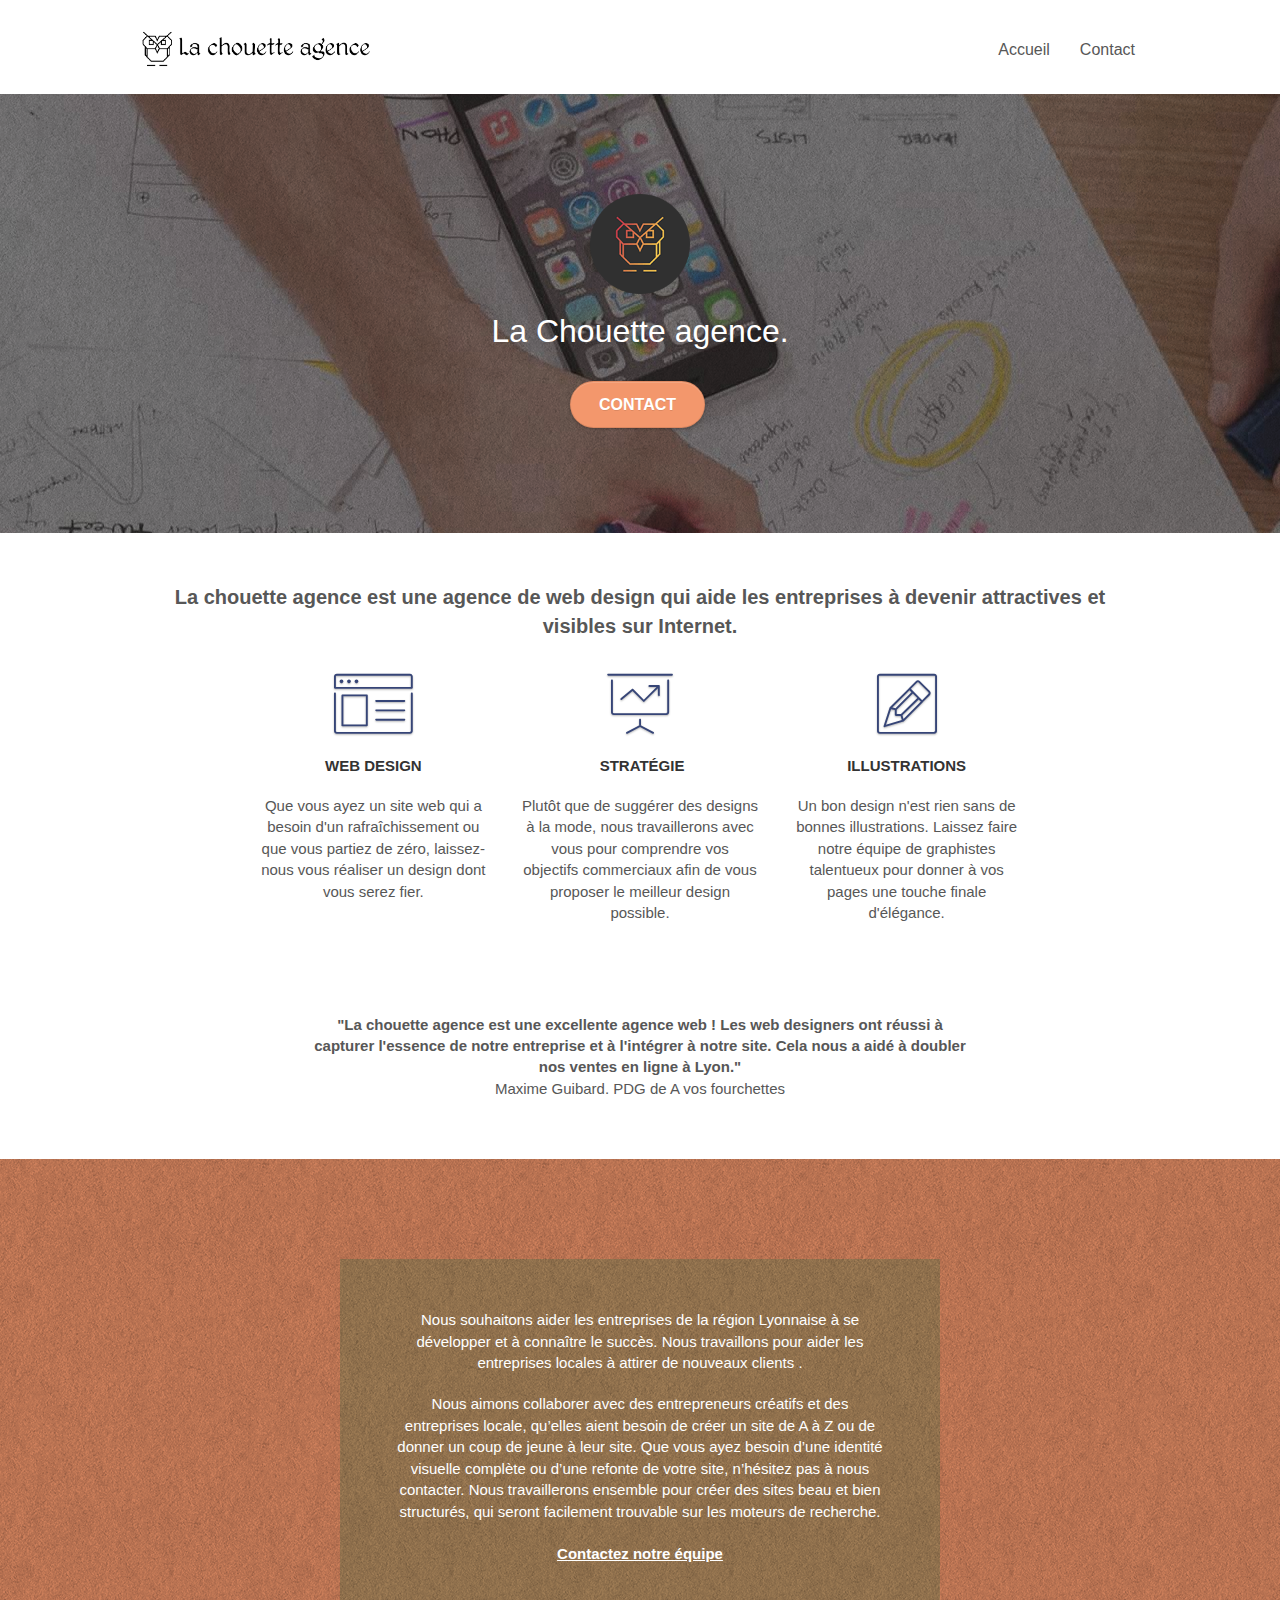
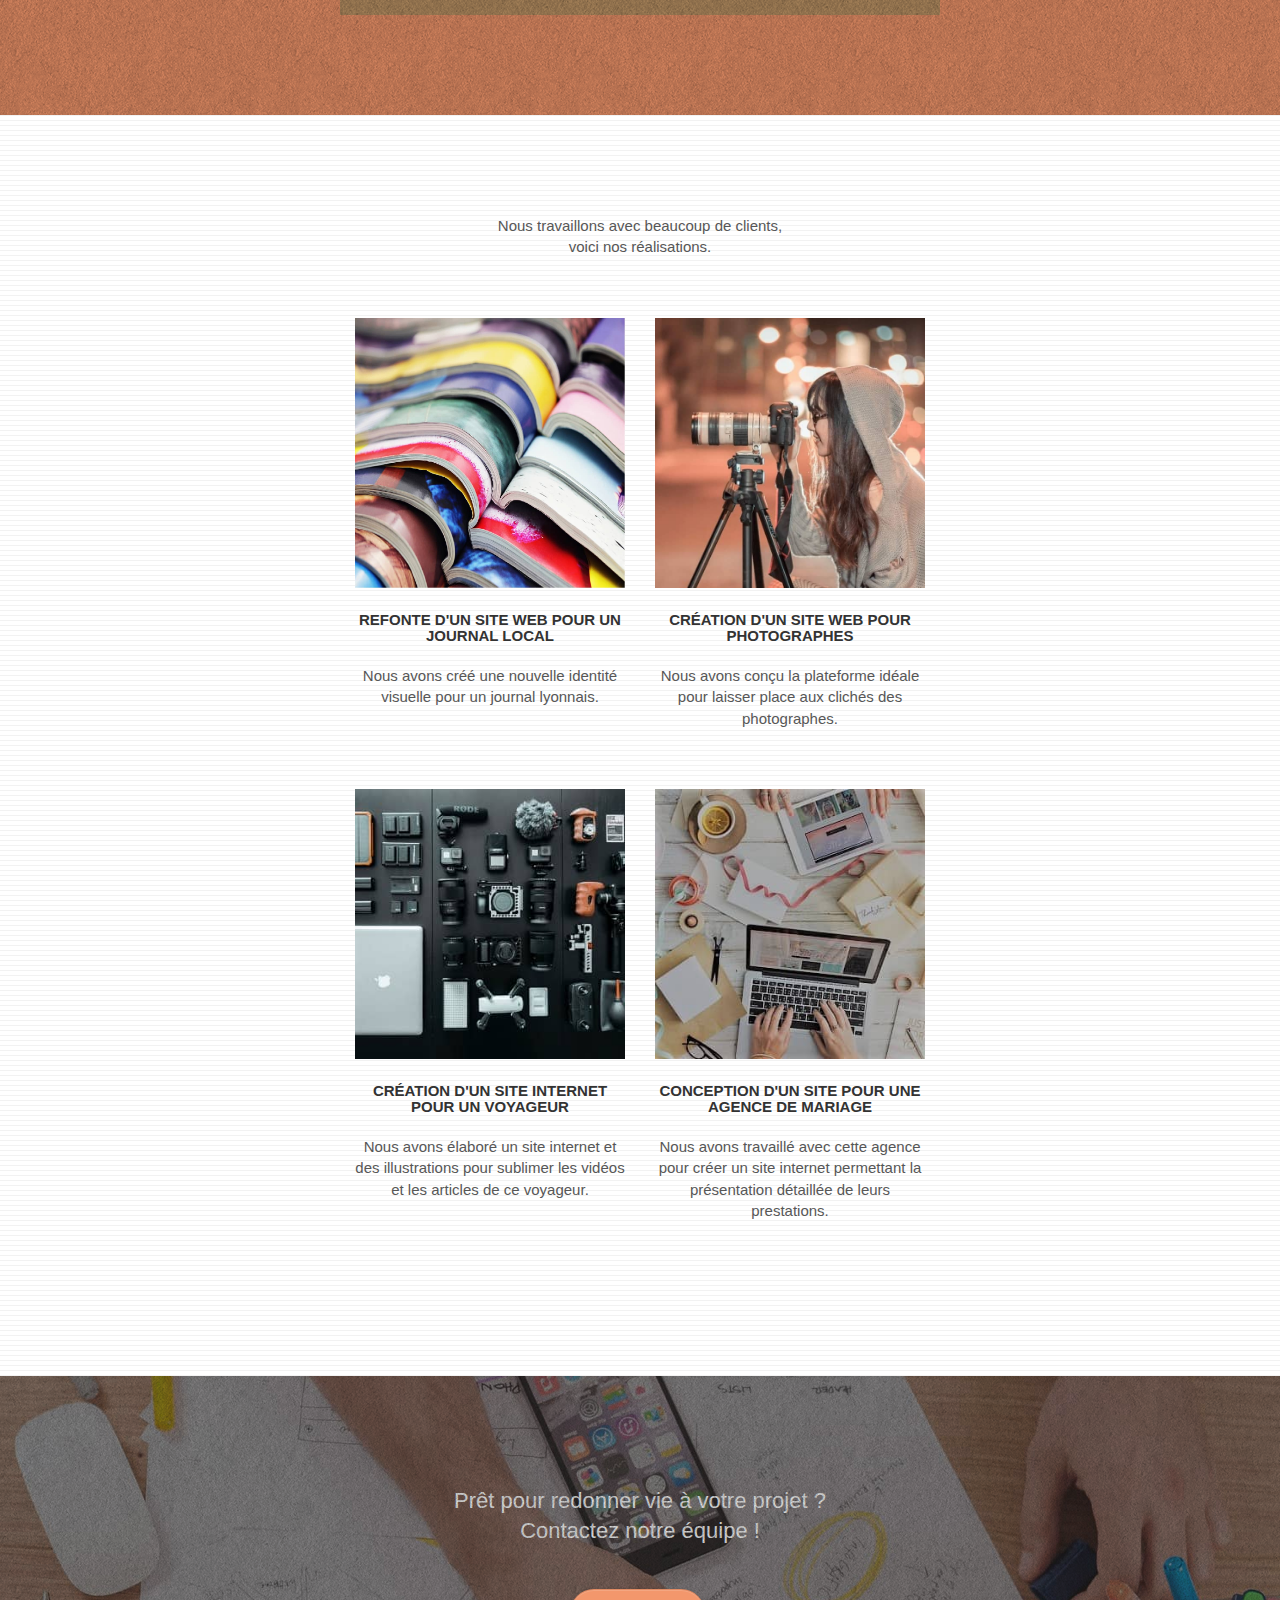
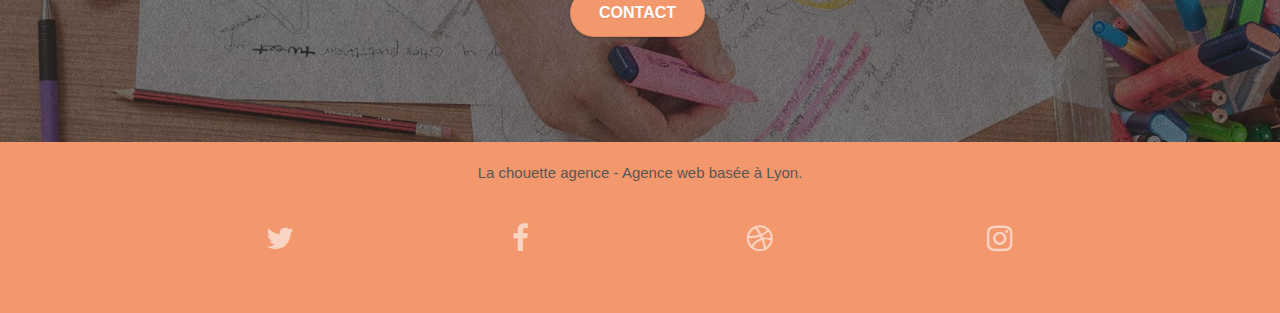
<file: index.html>
<!doctype html>
<html lang="fr">
<head>
    <meta charset="utf-8">
	<meta name="robots" content="index, follow">
    <meta name="description" content="Agence Web Lyonnaise, une équipe de développeur web expérimentée DEVIS GRATUIT">
    <meta name="viewport" content="width=device-width, initial-scale=1.0, viewport-fit=cover">
    <link rel="shortcut icon" type="image/png" href="favicon.jpg">
    
	<link rel="stylesheet" type="text/css" href="./css/bootstrap.css">
	<link rel="stylesheet" type="text/css" href="style.css">
	<link rel="stylesheet" type="text/css" href="./css/font-awesome.css">
	<link rel="stylesheet" type="text/css" href="./css/et-line.css">
	
    
	<script src="./js/jquery-2.1.0.js" defer></script>
	<script src="./js/bootstrap.js" defer></script>
	<script src="./js/blocs.js" defer></script>
	<script src="./js/jquery.touchSwipe.js" defer></script>
	<script src="./js/gmaps.js" defer></script>

    <title>La chouette agence</title>
	<!-- Analytics -->
	<!-- Analytics END -->
</head>
<body>
	<!-- Principal conteneur -->
	<header>
		<div class="page-container">
			<!-- bloc-0 -->
			<div class="bloc bgc-white l-bloc " id="bloc-0">
				<div class="container bloc-sm">
					<nav class="navbar row">
						<div class="navbar-header">
							<a class="navbar-brand" href="index.html"><img src="img/la-chouette-agence.png" alt="logo la chouette agence" width="230px" /></a>
							<button id="nav-toggle" type="button" class="ui-navbar-toggle navbar-toggle" data-toggle="collapse" data-target=".navbar-1">
								<span class="sr-only">Toggle navigation</span><span class="icon-bar"></span><span class="icon-bar"></span><span class="icon-bar"></span>
							</button>
						</div>
						<div class="collapse navbar-collapse navbar-1 special-dropdown-nav">
							<ul class="site-navigation nav navbar-nav">
								<li>
									<a href="index.html">Accueil</a>
								</li>
								<li>
									<a href="contact.html">Contact</a>
								</li>
							</ul>
						</div>
					</nav>
				</div>
			</div>
		</div>
	</header>
	<!-- bloc-0 END -->
	<main>
		<!-- bloc-1-presentation -->
		<div class="bloc bgc-dark-slate-blue bg-banniere d-bloc bg-t-edge bloc-bg-texture texture-paper b-parallax" id="bloc-1-hero">
			<div class="container bloc-lg">
				<div class="row tight-width-whitespace">
					<div class="col-sm-12">
						<img src="img/logo.png" class="center-block image-resize-mode" width="100" alt="logo la chouette agence" />
						<h1 class="text-center hero-bloc-text tc-white ">
						<span class="font-color">La Chouette agence.</span>	
						</h1>
						<div class="text-center">
							<a href="contact.html" class="btn btn-lg btn-clean btn-rd cta-hero btn-atomic-tangerine" id="cta-hero">Contact</a>
						</div>
					</div>
				</div>
			</div>
		</div>
		<!-- bloc-1-presentation END -->
		
		
		
		<!-- bloc-2-services -->
		<div class="bloc bgc-white l-bloc" id="bloc-2-services">
			<div class="container bloc-md">
				<div class="row">
					<div class="col-sm-12 text-center">
						<p style="font-size: 20px;"> <strong>La chouette agence est une agence de web design qui aide les entreprises à devenir attractives et visibles sur Internet.</strong> </p>
					</div>
				</div>
				<div class="row voffset-lg med-width-whitespace">
					<div class="col-sm-4">
						<div class="text-center">
							<span class="et-icon-browser sm-shadow icon-dark-slate-blue icons icon-lg"></span>
						</div>
						<h3 class="mg-md text-center">
							Web design
						</h3>
						<p class="text-center ">
							Que vous ayez un site web qui a besoin d'un rafraîchissement ou que vous partiez de zéro, laissez-nous vous réaliser un design dont vous serez fier.
						</p>
					</div>
					<div class="col-sm-4">
						<div class="text-center">
							<span class="et-icon-presentation sm-shadow icon-dark-slate-blue icons icon-lg"></span>
						</div>
						<h3 class="mg-md text-center">
							&nbsp;Stratégie
						</h3>
						<p class="text-center ">
							Plutôt que de suggérer des designs à la mode, nous travaillerons avec vous pour comprendre vos objectifs commerciaux afin de vous proposer le meilleur design possible.<br>
						</p>
					</div>
					<div class="col-sm-4">
						<div class="text-center">
							<span class="et-icon-edit sm-shadow icon-dark-slate-blue icons icon-lg"></span>
						</div>
						<h3 class="mg-md text-center">
							Illustrations
						</h3>
						<p class="text-center ">
							Un bon design n'est rien sans de bonnes illustrations. Laissez faire notre équipe de graphistes talentueux pour donner à vos pages une touche finale d'élégance.
						</p>
					</div>
				</div>
				<div class="row voffset-lg voffset">
					<div class="col-xs-12 col-md-8 col-md-offset-2 text-center">

						<p class="text-img2" style="font-size: 15px;"><strong>"La chouette agence est une excellente agence web ! Les web
								designers ont réussi à capturer l'essence de notre entreprise et à l'intégrer à
								notre
								site. Cela nous a aidé à doubler nos ventes en ligne à Lyon."</strong><br><span
								class="nom_auteur">Maxime Guibard. PDG de A vos fourchettes</span></p>
					</div>
				</div>
			</div>
		</div>
		<!-- bloc-2-services END -->


		
		
		<!-- bloc-3-what-i-do -->
			<div class="bloc tc-white bgc-atomic-tangerine bg-presentation d-bloc bloc-bg-texture texture-paper b-parallax" id="bloc-3-what-i-do">
					<div class="container bloc-lg">
						<div class="row tight-width-whitespace black-background">
							<div class="col-sm-12">
								<p class="mg-md text-center tc-white">
									<span class="font-color">Nous souhaitons aider les entreprises de la région Lyonnaise à se développer et à connaître le succès. Nous travaillons pour aider les entreprises locales à attirer de nouveaux clients .</span>	
								</p>
								<p class="text-center white">
									Nous aimons collaborer avec des entrepreneurs créatifs et des entreprises locale, qu’elles aient besoin de créer un site de A à Z ou de donner un coup de jeune à leur site. Que vous ayez besoin d’une identité visuelle complète ou d’une refonte de votre site, n’hésitez pas à nous contacter. Nous travaillerons ensemble pour créer des sites beau et bien structurés, qui seront facilement trouvable sur les moteurs de recherche. <br><br>
									<a class="ltc-white bold-link" href="contact.html">Contactez notre équipe</a><br>
								</p>
							</div>
						</div>
					</div>
			</div>
			<!-- bloc-3-what-i-do END -->
			
			<!-- bloc-4-portfolio -->
				<div class="bloc bgc-white bg-lines-h2-bg bg-repeat l-bloc" id="bloc-4-portfolio">
					<div class="container bloc-lg">
						<div class="row">
							<div class="col-sm-12 text-center">
								<p>Nous travaillons avec beaucoup de clients,<br> voici nos réalisations.</p>
							</div>
						</div>
						<div class="row tight-width-whitespace portfolio-row">
							<div class="col-sm-6">
								<a href="#" data-lightbox="img/1.jpg" data-gallery-id="gallery-1" data-caption="Refonte d'un site web pour un journal local" data-frame="snapshot-lb"><img src="img/1.jpg" alt="plusieurs livres ouvert les un sur les autres " class="img-responsive portfolio-thumb" /></a>
								<h3 class="mg-md text-center">
									Refonte d'un site web pour un journal local
								</h3>
								<p class="text-center">
									Nous avons créé une nouvelle identité visuelle pour un journal lyonnais.
								</p>
							</div>
							<div class="col-sm-6">
								<a href="#" data-lightbox="img/2.jpg" data-gallery-id="gallery-1" data-caption="Création d'un site web pour photographes" data-frame="snapshot-lb"><img src="img/2.jpg" class="img-responsive portfolio-thumb" alt="femme entrain de prendre une photo avec un appareil photo professionnel avec un grand objectif l'appreil photo et tenu sur un trépied noir" /></a>
								<h3 class="mg-md text-center">
									Création d'un site web pour photographes
								</h3>
								<p class="text-center">
									Nous avons conçu la plateforme idéale pour laisser place aux clichés des photographes.
								</p>
							</div>
						</div>
						<div class="row tight-width-whitespace portfolio-row">
							<div class="col-sm-6">
								<a href="#" data-lightbox="img/3.jpeg" data-gallery-id="gallery-1" data-caption="Création d'un site internet pour un voyageur" data-frame="snapshot-lb"><img src="img/3.jpeg" class="img-responsive portfolio-thumb" alt="table noir avec du matériel high tech en vois un macbook un drone du matériel de photographie"/></a>
								<h3 class="mg-md text-center">
									Création d'un site internet pour un voyageur
								</h3>
								<p class="text-center">
									Nous avons élaboré un site internet et des illustrations pour sublimer les vidéos et les articles de ce voyageur.
								</p>
							</div>
							<div class="col-sm-6">
								<a href="#" data-lightbox="img/4.jpeg" data-gallery-id="gallery-1" data-caption="Conception d'un site pour une agence de mariage" data-frame="snapshot-lb"><img src="img/4.jpeg" class="img-responsive portfolio-thumb" alt="table avec un ordinateur macbook on vois également un tasse de thé avec une tranche de citron ainsi que plusieurs enveloppes" /></a>
								<h3 class="mg-md text-center">
									Conception d'un site pour une agence de mariage
								</h3>
								<p class="text-center">
									Nous avons travaillé avec cette agence pour créer un site internet permettant la présentation détaillée de leurs prestations.
								</p>
							</div>
						</div>
					</div>
				</div>
			<!-- bloc-4-portfolio END -->
			
			<!-- bloc-5-cta -->
			<div class="bloc bgc-dark-slate-blue bg-banniere d-bloc bloc-bg-texture texture-paper" id="bloc-5-cta">
				<div class="container bloc-lg">
					<div class="row">
						<h2 class="mg-md text-center tc-white">
							<span class="font-color">Prêt pour redonner vie à votre projet ?<br>Contactez notre équipe !</span>	
						</h2>
						<div class="col-sm-12 text-center">
							<a href="contact.html" class="btn btn-atomic-tangerine btn-clean btn-rd btn-lg cta-hero">Contact</a>
						</div>
					</div>
				</div>
			</div>
			<!-- bloc-5-cta END -->
	</main>	
		
		<!-- Footer - bloc-8 -->
		<footer>
			<div class="bloc bgc-atomic-tangerine d-bloc" id="bloc-8">
				<div class="container bloc-sm">
					<div class="row">
						<div class="col-sm-12">
							<p class="text-center white-color">
								La chouette agence - Agence web basée à Lyon.
							</p>
							<div class="row row-no-gutters social">
								<div class="col-sm-3">
								<div class="text-center">
									<a class="social" href="https://twitter.com/"><span class="fa fa-twitter icon-md"></span></a>
								</div>
							</div>
							<div class="col-sm-3">
								<div class="text-center">
									<a class="social" href="https://www.facebook.com/"><span class="fa fa-facebook icon-md"></span></a>
								</div>
							</div>
							<div class="col-sm-3">
								<div class="text-center">
									<a class="social" href="https://dribbble.com/"><span class="fa fa-dribbble icon-md"></span></a>
								</div>
							</div>
							<div class="col-sm-3">
								<div class="text-center">
									<a class="social" href="https://www.instagram.com/accounts/login/"><span class="fa fa-instagram icon-md"></span></a>
								</div>
							</div>
						</div>
					</div>
				</div>
			</div>
		</div>
	</footer>
	<!-- Footer - bloc-8 END -->
	<!-- Principal conteneur END -->
</body>
</html>
</file>
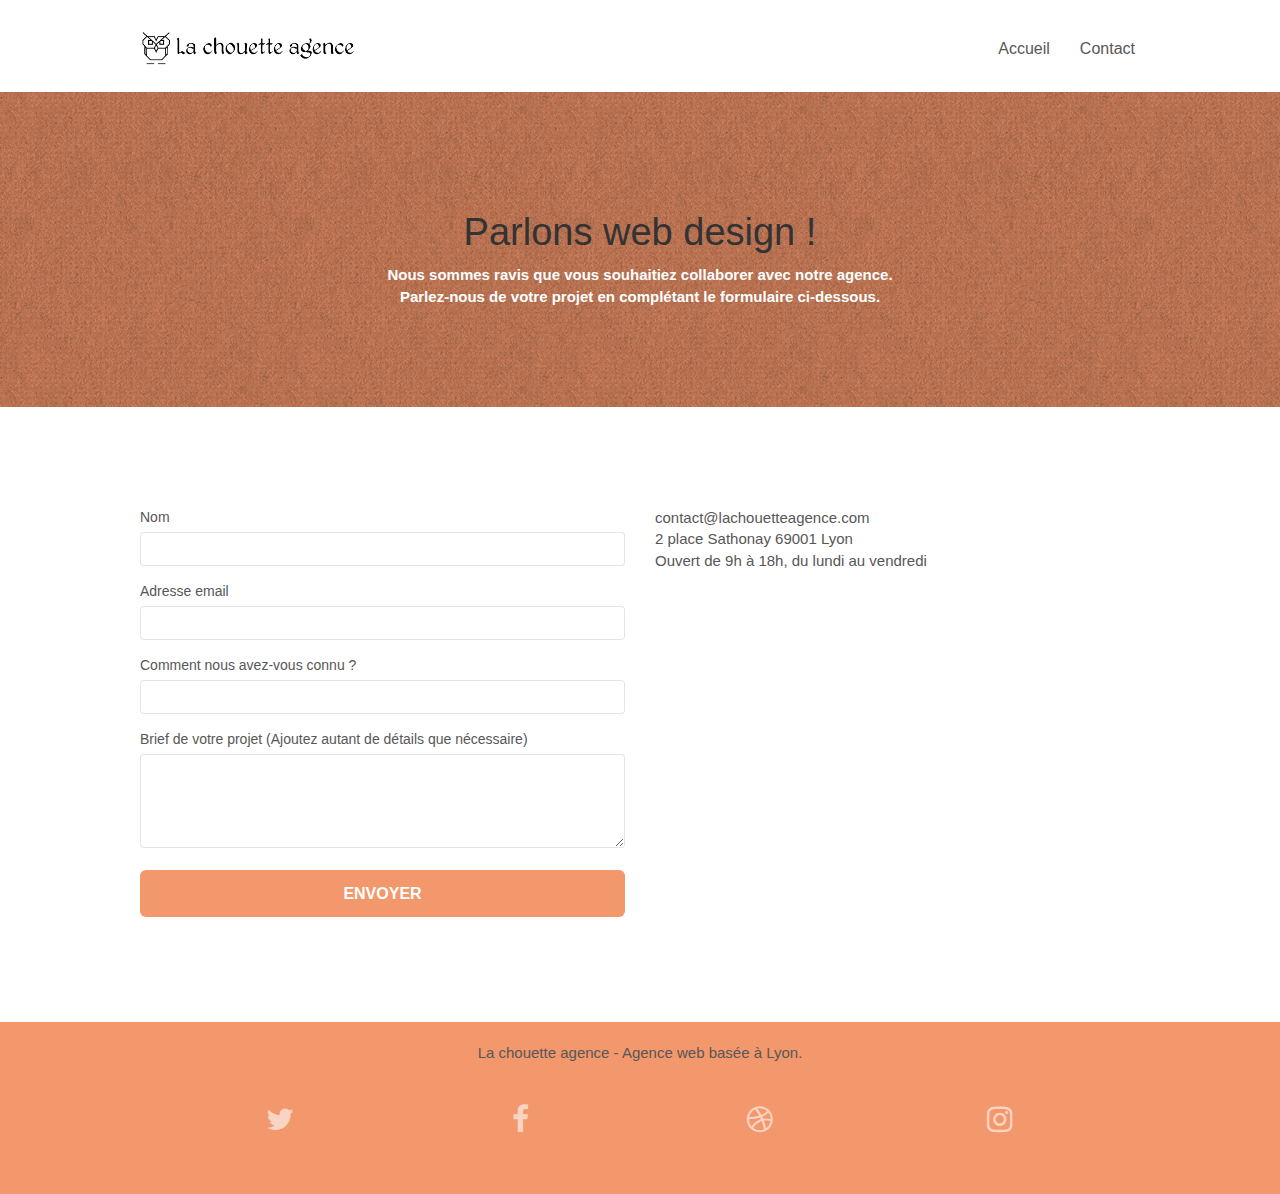
<file: contact.html>
<!doctype html>
<html lang="fr">
<head>
    <meta charset="utf-8">
    <meta name="keywords" content="">
    <meta name="description" content="">
    <meta name="viewport" content="width=device-width, initial-scale=1.0, viewport-fit=cover">
    <link rel="shortcut icon" type="image/png" href="favicon.jpg">
    
	<link rel="stylesheet" type="text/css" href="./css/bootstrap.css">
	<link rel="stylesheet" type="text/css" href="style.css">
	<link rel="stylesheet" type="text/css" href="./css/font-awesome.css">
	<link rel="stylesheet" type="text/css" href="./css/et-line.css">
	
    
	<script src="./js/jquery-2.1.0.js"></script>
	<script src="./js/bootstrap.js"></script>
	<script src="./js/blocs.js"></script>
	<script src="./js/jqBootstrapValidation.js"></script>
	<script src="./js/formHandler.js"></script>
    <title>Contact</title>

    
<!-- Analytics -->
 
<!-- Analytics END -->
    
</head>
<body>
<!-- Principal conteneur -->
<div class="page-container">
    
<!-- bloc-0 -->
<div class="bloc bgc-white l-bloc " id="bloc-0">
	<div class="container bloc-sm">
		<nav class="navbar row">
			<div class="navbar-header">
				<a class="navbar-brand" href="index.html"><img src="img/la-chouette-agence.png" alt="atlanta web design logo" height="40" /></a>
				<button id="nav-toggle" type="button" class="ui-navbar-toggle navbar-toggle" data-toggle="collapse" data-target=".navbar-1">
					<span class="sr-only">Toggle navigation</span><span class="icon-bar"></span><span class="icon-bar"></span><span class="icon-bar"></span>
				</button>
			</div>
			<div class="collapse navbar-collapse navbar-1 special-dropdown-nav">
				<ul class="site-navigation nav navbar-nav">
					<li>
						<a href="index.html">Accueil</a>
					</li>
					<li>
						<a href="contact.html">Contact</a>
					</li>
				</ul>
			</div>
		</nav>
	</div>
</div>
<!-- bloc-0 END -->

<!-- bloc-6 -->
<div class="bloc bg-dots-bg bg-repeat bgc-atomic-tangerine d-bloc bloc-bg-texture texture-paper" id="bloc-6">
	<div class="container bloc-lg">
		<div class="row">
			<div class="col-sm-12">
				<h1 class="text-center hero-bloc-text tc-white">
					Parlons web design !
				</h1>
				<p class="text-center mg-lg tc-white tight-width-whitespace">
				<span class="font-color"> <strong>Nous sommes ravis que vous souhaitiez collaborer avec notre agence.<br>
					Parlez-nous de votre projet en complétant le formulaire ci-dessous.</strong> 
				</span>	
				</p>
			</div>
		</div>
	</div>
</div>
<!-- bloc-6 END -->

<!-- bloc-7 -->
<div class="bloc bgc-white l-bloc" id="bloc-7">
	<div class="container bloc-lg">
		<div class="row">
			<div class="col-sm-6">
				<form id="form_1">
					<div class="form-group">
						<label for="name">
							Nom
						</label>
						<input id="name" class="form-control" required aria-label="nom" />
					</div>
					<div class="form-group">
						<label for="email">
							Adresse email
						</label>
						<input id="email" class="form-control" type="email" required aria-label="email" />
					</div>
					<div class="form-group">
						<label for="input_504">
							Comment nous avez-vous connu ?
						</label>
						<input class="form-control" type="text" required id="input_504" aria-label="input_504" />
					</div>
					<div class="form-group">
						<label for="message">
							Brief de votre projet (Ajoutez autant de détails que nécessaire)
						</label><textarea id="message" class="form-control" rows="4" cols="50" aria-label="message"  required></textarea>
					</div> 
					<button class="bloc-button btn btn-lg btn-block cta-hero btn-atomic-tangerine" id="btn-send" type="submit">
						Envoyer
					</button>
				</form>
			</div>
			<div class="col-sm-6">
				<p>
					contact@lachouetteagence.com<br>2 place Sathonay 69001 Lyon<br>Ouvert de 9h à 18h, du lundi au vendredi<br>
				</p>
			</div>
		</div>
	</div>
</div>
<!-- bloc-7 END -->

<!-- ScrollToTop Button -->
<a  class="bloc-button btn btn-d scrollToTop" onclick="scrollToTarget('1')"><span class="fa fa-chevron-up"></span></a>
<!-- ScrollToTop Button END-->


<!-- Footer - bloc-8 -->
<div class="bloc bgc-atomic-tangerine d-bloc" id="bloc-8">
	<div class="container bloc-sm">
		<div class="row">
			<div class="col-sm-12">
				<p class="text-center">
					La chouette agence - Agence web basée à Lyon.<br>
				</p>
				<div class="row row-no-gutters social">
					<div class="col-sm-3">
						<div class="text-center">
							<a class="social" href="index.html"><span class="fa fa-twitter icon-md"></span></a>
						</div>
					</div>
					<div class="col-sm-3">
						<div class="text-center">
							<a class="social" href="index.html"><span class="fa fa-facebook icon-md"></span></a>
						</div>
					</div>
					<div class="col-sm-3">
						<div class="text-center">
							<a class="social" href="index.html"><span class="fa fa-dribbble icon-md"></span></a>
						</div>
					</div>
					<div class="col-sm-3">
						<div class="text-center">
							<a class="social" href="index.html"><span class="fa fa-instagram icon-md"></span></a>
						</div>
					</div>
				</div>
			</div>
		</div>
	</div>
</div>
<!-- Footer - bloc-8 END -->

</div>
<!-- Principal conteneur END -->
    

</body>
</html>
</file>
<file: style.css>
body {
    margin: 0;
    padding: 0;
    background: #FFF;
    overflow-x: hidden;
    -webkit-font-smoothing: antialiased;
    -moz-osx-font-smoothing: grayscale;
}

#btn-send:focus{
    background-color: #000000;
}


a,
button {
    transition: all .3s ease-in-out;
    outline: none!important;
}

a:hover {
    text-decoration: none;
    cursor: pointer;
}

#page-loading-blocs-notifaction {
    position: fixed;
    top: 0;
    bottom: 0;
    width: 100%;
    z-index: 100000;
    background: #FFFFFF url("img/pageload-spinner.gif") no-repeat center center;
}

.bloc {
    width: 100%;
    clear: both;
    background: 50% 50% no-repeat;
    padding: 0 50px;
    -webkit-background-size: cover;
    -moz-background-size: cover;
    -o-background-size: cover;
    background-size: cover;
    position: relative;
}

.bloc .container {
    padding-left: 0;
    padding-right: 0;
}

.bloc-lg {
    padding: 100px 50px;
}

.bloc-md {
    padding: 50px;
}

.bloc-sm {
    padding: 20px 50px;
}

.bg-center,
.bg-l-edge,
.bg-r-edge,
.bg-t-edge,
.bg-b-edge,
.bg-tl-edge,
.bg-bl-edge,
.bg-tr-edge,
.bg-br-edge,
.bg-repeat {
    -webkit-background-size: auto!important;
    -moz-background-size: auto!important;
    -o-background-size: auto!important;
    background-size: auto!important;
}

.bg-repeat {
    background: repeat;
}

.bg-t-edge {
    background: top no-repeat;
}

.bloc-bg-texture::before {
    content: "";
    background-size: 2px 2px;
    position: absolute;
    top: 0;
    bottom: 0;
    left: 0;
    right: 0;
}
.font-color{
    color: white;
}
.texture-paper::before {
    background: url("img/texture-paper.png");
    background-size: 280px 280px;
}

.b-parallax {
    background-attachment: fixed;
}

.d-bloc {
    color: rgba(255, 255, 255, .7);
}

.d-bloc button:hover {
    color: rgba(255, 255, 255, .9);
}

.d-bloc .icon-round,
.d-bloc .icon-square,
.d-bloc .icon-rounded,
.d-bloc .icon-semi-rounded-a,
.d-bloc .icon-semi-rounded-b {
    border-color: rgba(255, 255, 255, .9);
}

.d-bloc .divider-h span {
    border-color: rgba(255, 255, 255, .2);
}

.d-bloc .a-btn,
.d-bloc .navbar a,
.d-bloc .navbar-brand,
.d-bloc a .icon-sm,
.d-bloc a .icon-md,
.d-bloc a .icon-lg,
.d-bloc a .icon-xl,
.d-bloc h1 a,
.d-bloc h2 a,
.d-bloc h3 a,
.d-bloc h4 a,
.d-bloc h5 a,
.d-bloc h6 a,
.d-bloc p a {
    color: rgba(255, 255, 255, .6);
}

.d-bloc .a-btn:hover,
.d-bloc .navbar a:hover,
.d-bloc .navbar-brand:hover,
.d-bloc a:hover .icon-sm,
.d-bloc a:hover .icon-md,
.d-bloc a:hover .icon-lg,
.d-bloc a:hover .icon-xl,
.d-bloc h1 a:hover,
.d-bloc h2 a:hover,
.d-bloc h3 a:hover,
.d-bloc h4 a:hover,
.d-bloc h5 a:hover,
.d-bloc h6 a:hover,
.d-bloc p a:hover {
    color: rgba(255, 255, 255, 1);
}

.d-bloc .navbar-toggle .icon-bar {
    background: rgba(255, 255, 255, 1);
}

.d-bloc .btn-wire,
.d-bloc .btn-wire:hover {
    color: rgba(255, 255, 255, 1);
    border-color: rgba(255, 255, 255, 1);
}

.d-bloc .panel {
    color: rgba(0, 0, 0, .5);
}

.d-bloc .panel button:hover {
    color: rgba(0, 0, 0, .7);
}

.d-bloc .panel icon {
    border-color: rgba(0, 0, 0, .7);
}

.d-bloc .panel .divider-h span {
    border-color: rgba(0, 0, 0, .1);
}

.d-bloc .panel .a-btn {
    color: rgba(0, 0, 0, .6);
}

.d-bloc .panel .a-btn:hover {
    color: rgba(0, 0, 0, 1);
}

.d-bloc .panel .btn-wire,
.d-bloc .panel .btn-wire:hover {
    color: rgba(0, 0, 0, .7);
    border-color: rgba(0, 0, 0, .3);
}

.d-bloc .panel,
.l-bloc {
    color: rgba(0, 0, 0, .5);
}

.d-bloc .panel button:hover,
.l-bloc button:hover {
    color: rgba(0, 0, 0, .7);
}

.l-bloc .icon-round,
.l-bloc .icon-square,
.l-bloc .icon-rounded,
.l-bloc .icon-semi-rounded-a,
.l-bloc .icon-semi-rounded-b {
    border-color: rgba(0, 0, 0, .7);
}

.d-bloc .panel .divider-h span,
.l-bloc .divider-h span {
    border-color: rgba(0, 0, 0, .1);
}

.d-bloc .panel .a-btn,
.l-bloc .a-btn,
.l-bloc .navbar a,
.l-bloc .navbar-brand,
.l-bloc a .icon-sm,
.l-bloc a .icon-md,
.l-bloc a .icon-lg,
.l-bloc a .icon-xl,
.l-bloc h1 a,
.l-bloc h2 a,
.l-bloc h3 a,
.l-bloc h4 a,
.l-bloc h5 a,
.l-bloc h6 a,
.l-bloc p a {
    color: rgba(0, 0, 0, .6);
}

.d-bloc .panel .a-btn:hover,
.l-bloc .a-btn:hover,
.l-bloc .navbar a:hover,
.l-bloc .navbar-brand:hover,
.l-bloc a:hover .icon-sm,
.l-bloc a:hover .icon-md,
.l-bloc a:hover .icon-lg,
.l-bloc a:hover .icon-xl,
.l-bloc h1 a:hover,
.l-bloc h2 a:hover,
.l-bloc h3 a:hover,
.l-bloc h4 a:hover,
.l-bloc h5 a:hover,
.l-bloc h6 a:hover,
.l-bloc p a:hover {
    color: rgba(0, 0, 0, 1);
}

.l-bloc .navbar-toggle .icon-bar {
    color: rgba(0, 0, 0, .6);
}

.d-bloc .panel .btn-wire,
.d-bloc .panel .btn-wire:hover,
.l-bloc .btn-wire,
.l-bloc .btn-wire:hover {
    color: rgba(0, 0, 0, .7);
    border-color: rgba(0, 0, 0, .3);
}

.voffset {
    margin-top: 30px;
}

.voffset-lg {
    margin-top: 80px;
}

.row-no-gutters {
    margin-right: 0;
    margin-left: 0;
}

.row.row-no-gutters > [class^="col-"],
.row.row-no-gutters > [class*=" col-"] {
    padding-right: 0;
    padding-left: 0;
}

#bloc-1-hero h1 {
    font-size: 32px;
}

.navbar {
    margin-bottom: 0;
    z-index: 1;
}

.navbar-brand {
    height: auto;
    padding: 3px 15px;
    font-size: 25px;
    font-weight: normal;
    font-weight: 600;
    line-height: 44px;
}

.navbar-brand img {
    max-height: 200px;
    margin: 0 5px 0 0;
    display: inline;
}

.navbar-brand img[src$=svg] {
    min-width: 100px;
}

.nav-center .navbar-brand img {
    margin: 0;
}

.navbar .nav {
    padding-top: 2px;
    margin-right: -16px;
    float: right;
    z-index: 1;
}

.nav > li {
    float: left;
    margin-top: 4px;
    font-size: 16px;
}

.navbar-nav .open .dropdown-menu > li > a {
    text-align: inherit;
}

.nav > li a:hover,
.nav > li a:focus {
    background: transparent;
}

.navbar-toggle {
    margin: 10px 10px 0 0;
    border: 0px;
}

.navbar-toggle:hover {
    background: transparent!important;
}

.navbar-toggle .icon-bar {
    background-color: rgba(0, 0, 0, .5);
    width: 26px;
}

.nav-invert .navbar .nav {
    float: left;
}

.nav-invert .navbar-header,
.nav-invert .navbar-brand {
    float: right;
    position: relative;
    z-index: 2;
}

@media (min-width: 768px) {
    .site-navigation {
        position: absolute;
        top: 50%;
        right: 20px;
        transform: translate(0, -50%);
        -webkit-transform: translateY(-50%);
    }
    .nav > li .dropdown-menu a,
    .nav > li .dropdown-menu a:hover {
        color: #484848;
    }
    .nav-invert .site-navigation {
        left: 0;
        right: 0;
    }
    .nav-center {
        text-align: center;
    }
    .nav-center .navbar-header {
        width: 100%;
    }
    .nav-center .navbar-header,
    .nav-center .navbar-brand,
    .nav-center .nav > li {
        float: none;
        display: inline-block;
    }
    .nav-center .site-navigation {
        position: relative;
        width: 100%;
        right: 0;
        margin-right: 0px;
        margin-top: 20px;
    }
    .nav-center.mini-nav .navbar-toggle {
        float: none;
        margin: 10px auto 0;
    }
}

.nav > li > .dropdown a {
    background: none!important;
    display: block;
    padding: 14px 15px;
}

nav .caret {
    margin: 0 5px;
}

.dropdown-menu .dropdown-menu {
    top: -8px;
    left: 100%;
}

.dropdown-menu .dropmenu-flow-right {
    top: 100%;
    left: 0;
    margin-left: -1px;
    border-top-left-radius: 0;
    border-top-right-radius: 0;
}

.dropdown-menu .dropdown span {
    border: 4px solid black;
    border-top-color: transparent;
    border-right-color: transparent;
    border-bottom-color: transparent;
    margin: 6px -5px 0 0!important;
    float: right;
}

.mg-md {
    margin-top: 10px;
    margin-bottom: 20px;
}

.mg-lg {
    margin-top: 10px;
    margin-bottom: 40px;
}

.btn {
    margin: 0 5px 5px 0;
}

.btn.pull-right {
    margin: 0 0 5px 5px;
}

.btn-d,
.btn-d:hover,
.btn-d:focus {
    color: #FFF;
    background: rgba(0, 0, 0, .3);
}

button {
    outline: none!important;
}

.btn-rd {
    border-radius: 40px;
}

.btn-clean {
    border: 1px solid rgba(0, 0, 0, .08);
    border-bottom-color: rgba(0, 0, 0, .1);
    text-shadow: 0 1px 0 rgba(0, 0, 1, .1);
    box-shadow: 0 1px 3px rgba(0, 0, 1, .25), inset 0 1px 0 0 rgba(255, 255, 255, .15);
}

.icon-md {
    font-size: 30px!important;
}

.icon-lg {
    font-size: 60px!important;
}

.sm-shadow {
    text-shadow: 0 1px 2px rgba(0, 0, 0, .3);
}

.panel-sq,
.panel-sq .panel-heading,
.panel-sq .panel-footer {
    border-radius: 0;
}

.panel-rd {
    border-radius: 30px;
}

.panel-rd .panel-heading {
    border-radius: 29px 29px 0 0;
}

.panel-rd .panel-footer {
    border-radius: 0 0 29px 29px;
}

.form-control {
    border-color: rgba(0, 0, 0, .1);
    box-shadow: none;
}

.scrollToTop {
    width: 40px;
    height: 40px;
    position: fixed;
    bottom: 20px;
    right: 20px;
    opacity: 0;
    z-index: 500;
    transition: all .3s ease-in-out;
}

.scrollToTop span {
    margin-top: 6px;
}

.showScrollTop {
    font-size: 14px;
    opacity: 1;
}

a[data-lightbox] {
    position: relative;
    display: block;
    text-align: center;
}

a[data-lightbox]:hover::before {
    content: "+";
    font-family: "HelveticaNeue-Light", "Helvetica Neue Light", "Helvetica Neue", Helvetica, Arial;
    font-size: 32px;
    width: 50px;
    height: 50px;
    margin-left: -25px;
    border-radius: 50%;
    background: rgba(0, 0, 0, .6);
    color: #FFF;
    font-weight: 100;
    z-index: 1;
    position: absolute;
    top: 50%;
    transform: translateY(-50%);
    -webkit-transform: translateY(-50%);
}

a[data-lightbox]:hover img {
    opacity: 0.6;
    -webkit-animation-fill-mode: none;
    animation-fill-mode: none;
}

#lightbox-modal {
    display: flex;
    align-items: center;
}

#lightbox-modal .modal-dialog {
    width: 90%;
    max-width: 900px;
    margin: 0 auto 0;
}

#lightbox-modal .modal-dialog img {
    max-height: 90vh;
    margin: 0 auto;
}

.lightbox-caption {
    padding: 20px;
    color: #FFF;
    background: rgba(0, 0, 0, .5);
    position: absolute;
    left: 15px;
    right: 15px;
    bottom: 5px;
}

.close-lightbox {
    color: #FFF;
    font-size: 30px;
    position: absolute;
    top: 20px;
    right: 20px;
    z-index: 20;
    background: rgba(0, 0, 0, .5);
    border: none;
    line-height: 30px;
    padding: 0 9px 5px;
    opacity: 0.3;
}

.close-lightbox:hover,
.next-lightbox:hover,
.prev-lightbox:hover {
    opacity: 1.0;
    color: #FFF;
}

.next-lightbox,
.prev-lightbox {
    font-size: 20px;
    color: rgba(255, 255, 255, .9);
    background: rgba(0, 0, 0, .5);
    transition: all .2s ease-in-out;
    position: absolute;
    top: 45%;
    z-index: 1;
    opacity: 0.4;
}

.next-lightbox {
    padding: 6px 8px 1px 13px;
    right: 25px;
}

.prev-lightbox {
    padding: 6px 13px 1px 10px;
    left: 25px;
}

.snapshot-lb .modal-body {
    padding-bottom: 45px;
}

.snapshot-lb .lightbox-caption {
    padding: 0;
    color: rgba(0, 0, 0, .5);
    background: none;
}

h1,
h2,
h3,
h4,
h5,
h6,
p,
label,
.btn,
a {
    font-family: "helvetica";
    font-weight: 400;
    color: #575757!important;
}

.container {
    max-width: 1000px;
}

.hero-bloc-text {
    font-size: 38px;
}

.hero-bloc-text-sub {
    font-size: 36px;
}

.statement-bloc-text {
    line-height: 26px;
    font-style: italic;
    font-size: 20px;
    text-align: center;
    font-weight: lighter;
    max-width: 520px;
    margin: auto auto auto auto;
}

p {
    font-size: 15px;
}

.tight-width-whitespace {
    max-width: 600px;
    margin: auto auto auto auto;
}

.h1 {
    font-size: 20px;
    font-family: "Open Sans";
}

.cta-hero {
    margin-top: 22px;
    color: #FFFFFF!important;
    text-transform: uppercase;
    padding: 12px 28px 12px 28px;
    font-size: 16px;
    font-weight: 700;
}

.social {
    display: flex;
    justify-content: center;
    margin: 20px;
}

.icon-md:hover{
    transform: scale(1.10);
}


h2 {
    font-size: 22px;
    line-height: 1.4em;
}

h3 {
    font-size: 15px;
    text-transform: uppercase;
    font-weight: 700;
    color: #333333!important;
}

.med-width-whitespace {
    max-width: 800px;
    margin: auto auto auto auto;
    box-shadow: 0px 0px 0px #000000;
}

h1 {
    color: #333333!important;
}

h4 {
    color: #333333!important;
}

.icons {
    margin-bottom: 14px;
    margin-top: 24px;
}

.white {
    color: #FFFFFF!important;
}

.portfolio-thumb {
    margin-bottom: 24px;
}

.portfolio-row {
    margin-bottom: 44px;
    margin-top: 50px;
}

.avatar {
    box-shadow: 0px 4px 9px rgba(0, 0, 0, 0.3);
}

.black-background {
    background-color: rgba(165, 147, 99, 0.7);
    padding: 40px 40px 40px 40px;
}

.bold-link {
    font-weight: 900;
    text-decoration: underline!important;
}

.bgc-white {
    background-color: #FFFFFF;
}

.bgc-dark-slate-blue {
    background-color: #364577;
}

.bgc-atomic-tangerine {
    background-color: #F3976C;
}

.tc-white {
    color: white;
}

.btn-atomic-tangerine {
    background:#F3976C;
    color: #FFFFFF!important;
}

.btn-atomic-tangerine:hover {
    background: #c27956;
    color: #FFFFFF!important;
}

.ltc-white {
    color: #FFFFFF!important;
}

.ltc-white:hover {
    color: #cccccc!important;
}

.ltc-atomic-tangerine {
    color: #F3976C!important;
}

.ltc-atomic-tangerine:hover {
    color: #c27956!important;
}

.icon-dark-slate-blue {
    color: #364577!important;
    border-color: #364577!important;
}

.bg-dots-bg {
    background-image: url("img/dots-bg.png");
}

.bg-lines-h2-bg {
    background-image: url("img/lines-h2-bg.png");
}

.bg-banniere {
    background-image: url("img/la-chouette-agence-banniere.jpg");
}

.bg-presentation {
    background-image: url("img/image-de-presentation.jpeg");
}

@media (max-width: 1024px) {
    .bloc {
        padding-left: 20px;
        padding-right: 20px;
    }
    .bloc.full-width-bloc,
    .bloc-tile-2.full-width-bloc .container,
    .bloc-tile-3.full-width-bloc .container,
    .bloc-tile-4.full-width-bloc .container {
        padding-left: 0;
        padding-right: 0;
    }
}

@media (max-width: 992px) and (min-width: 768px) {
    .navbar .nav {
        max-width: 80%
    }
    .nav-center.navbar .nav {
        max-width: 100%
    }
}

@media only screen and (min-width: 768px) and (max-width: 1024px) and (orientation: landscape) {
    .b-parallax {
        background-attachment: scroll;
    }
}

@media only screen and (min-width: 1024px) and (max-width: 1366px) and (-webkit-min-device-pixel-ratio: 1.5) {
    .b-parallax {
        background-attachment: scroll;
    }
}

@media (max-width: 991px) {
    .container {
        width: 100%;
    }
    .b-parallax {
        background-attachment: scroll;
    }
    .page-container,
    #hero-bloc {
        overflow-x: hidden;
        position: relative;
    }
    .bloc-group,
    .bloc-group .bloc {
        display: block;
        width: 100%;
    }
    .bloc-fill-screen .fill-bloc-top-edge,
    .bloc-fill-screen .fill-bloc-bottom-edge {
        padding: 0 20px;
    }
}

@media (max-width: 767px) {
   
    .page-container {
        overflow-x: hidden;
        position: relative;
    }
    h1,
    h2,
    h3,
    h4,
    h5,
    h6,
    p,
    #disqus_thread {
        padding-left: 10px!important;
        padding-right: 10px!important;
    }
    .b-parallax {
        background-attachment: scroll;
    }
    .navbar .nav {
        padding-top: 0;
        border-top: 1px solid rgba(0, 0, 0, .2);
        float: none!important;
    }
    .navbar.row {
        margin-left: 0;
        margin-right: 0;
    }
    .site-navigation {
        position: inherit;
        transform: none;
        -webkit-transform: none;
        -ms-transform: none;
    }
    .nav > li {
        margin-top: 0;
        border-bottom: 1px solid rgba(0, 0, 0, .1);
        background: rgba(0, 0, 0, .05);
        text-align: left;
        padding-left: 15px;
        width: 100%;
    }
    .nav > li:hover {
        background: rgba(0, 0, 0, .08);
    }
    .dropdown .dropdown a .caret {
        float: none;
        margin: 5px 0 0 10px!important;
        border: 4px solid black;
        border-bottom-color: transparent;
        border-right-color: transparent;
        border-left-color: transparent;
    }
    #hero-bloc .navbar .nav {
        background: rgba(0, 0, 0, .8);
    }
    #hero-bloc .navbar .nav a {
        color: rgba(255, 255, 255, .6);
    }
    .hero {
        padding: 50px 0;
    }
    .hero-nav {
        left: -1px;
        right: -1px;
    }
    .navbar-collapse {
        padding: 0;
        overflow-x: hidden;
        -webkit-box-shadow: none;
        box-shadow: none;
    }
    .navbar-brand img {
        max-height: 40px;
        width: auto;
    }
    .nav-invert .navbar-header {
        float: none;
        width: 100%;
    }
    .nav-invert .navbar-toggle {
        float: left;
        margin-left: 10px;
    }
    .bloc {
        padding-left: 0;
        padding-right: 0;
    }
    .bloc-xxl,
    .bloc-xl,
    .bloc-lg {
        padding: 40px 0;
    }
    .bloc-sm,
    .bloc-md {
        padding-left: 0;
        padding-right: 0;
    }
    .bloc-tile-2 .container,
    .bloc-tile-3 .container,
    .bloc-tile-4 .container,
    .bloc-fill-screen .fill-bloc-top-edge,
    .bloc-fill-screen .fill-bloc-bottom-edge {
        padding-left: 0;
        padding-right: 0;
    }
    .a-block {
        padding: 0 10px;
    }
    .btn-dwn {
        display: none;
    }
    .voffset {
        margin-top: 5px;
    }
    .voffset-md {
        margin-top: 20px;
    }
    .voffset-lg {
        margin-top: 30px;
    }
    form {
        padding: 5px;
    }
    .close-lightbox {
        display: inline-block;
    }
    .blocsapp-device-iphone5 {
        background-size: 216px 425px;
        padding-top: 60px;
        width: 216px;
        height: 425px;
    }
    .blocsapp-device-iphone5 img {
        width: 180px;
        height: 320px;
    }
}

@media (max-width: 400px) {
    .bloc {
        padding-left: 0;
        padding-right: 0;
    }
}

@media (max-width: 767px) {
    .bloc-mob-center-text {
        text-align: center;
    }
}

.color{
    color: black;
    font-size: 1.3em;
}
</file>
<file: css/et-line.css>
@font-face {
    font-family: et-line;
    src: url(../fonts/et-line.eot);
    src: url(../fonts/et-line.eot?#iefix) format('embedded-opentype'), url(../fonts/et-line.woff) format('woff'), url(../fonts/et-line.ttf) format('truetype'), url(../fonts/et-line.svg#et-line) format('svg');
    font-weight: 400;
    font-style: normal
}

.et-icon-adjustments,
.et-icon-alarmclock,
.et-icon-anchor,
.et-icon-aperture,
.et-icon-attachment,
.et-icon-bargraph,
.et-icon-basket,
.et-icon-beaker,
.et-icon-bike,
.et-icon-book-open,
.et-icon-briefcase,
.et-icon-browser,
.et-icon-calendar,
.et-icon-camera,
.et-icon-caution,
.et-icon-chat,
.et-icon-circle-compass,
.et-icon-clipboard,
.et-icon-clock,
.et-icon-cloud,
.et-icon-compass,
.et-icon-desktop,
.et-icon-dial,
.et-icon-document,
.et-icon-documents,
.et-icon-download,
.et-icon-dribbble,
.et-icon-edit,
.et-icon-envelope,
.et-icon-expand,
.et-icon-facebook,
.et-icon-flag,
.et-icon-focus,
.et-icon-gears,
.et-icon-genius,
.et-icon-gift,
.et-icon-global,
.et-icon-globe,
.et-icon-googleplus,
.et-icon-grid,
.et-icon-happy,
.et-icon-hazardous,
.et-icon-heart,
.et-icon-hotairballoon,
.et-icon-hourglass,
.et-icon-key,
.et-icon-laptop,
.et-icon-layers,
.et-icon-lifesaver,
.et-icon-lightbulb,
.et-icon-linegraph,
.et-icon-linkedin,
.et-icon-lock,
.et-icon-magnifying-glass,
.et-icon-map,
.et-icon-map-pin,
.et-icon-megaphone,
.et-icon-mic,
.et-icon-mobile,
.et-icon-newspaper,
.et-icon-notebook,
.et-icon-paintbrush,
.et-icon-paperclip,
.et-icon-pencil,
.et-icon-phone,
.et-icon-picture,
.et-icon-pictures,
.et-icon-piechart,
.et-icon-presentation,
.et-icon-pricetags,
.et-icon-printer,
.et-icon-profile-female,
.et-icon-profile-male,
.et-icon-puzzle,
.et-icon-quote,
.et-icon-recycle,
.et-icon-refresh,
.et-icon-ribbon,
.et-icon-rss,
.et-icon-sad,
.et-icon-scissors,
.et-icon-scope,
.et-icon-search,
.et-icon-shield,
.et-icon-speedometer,
.et-icon-strategy,
.et-icon-streetsign,
.et-icon-tablet,
.et-icon-target,
.et-icon-telescope,
.et-icon-toolbox,
.et-icon-tools,
.et-icon-tools-2,
.et-icon-trophy,
.et-icon-tumblr,
.et-icon-twitter,
.et-icon-upload,
.et-icon-video,
.et-icon-wallet,
.et-icon-wine {
    font-family: et-line;
    speak: none;
    font-style: normal;
    font-weight: 400;
    font-variant: normal;
    text-transform: none;
    line-height: 1;
    -webkit-font-smoothing: antialiased;
    -moz-osx-font-smoothing: grayscale;
    display: inline-block
}

.et-icon-mobile:before {
    content: "\e000"
}

.et-icon-laptop:before {
    content: "\e001"
}

.et-icon-desktop:before {
    content: "\e002"
}

.et-icon-tablet:before {
    content: "\e003"
}

.et-icon-phone:before {
    content: "\e004"
}

.et-icon-document:before {
    content: "\e005"
}

.et-icon-documents:before {
    content: "\e006"
}

.et-icon-search:before {
    content: "\e007"
}

.et-icon-clipboard:before {
    content: "\e008"
}

.et-icon-newspaper:before {
    content: "\e009"
}

.et-icon-notebook:before {
    content: "\e00a"
}

.et-icon-book-open:before {
    content: "\e00b"
}

.et-icon-browser:before {
    content: "\e00c"
}

.et-icon-calendar:before {
    content: "\e00d"
}

.et-icon-presentation:before {
    content: "\e00e"
}

.et-icon-picture:before {
    content: "\e00f"
}

.et-icon-pictures:before {
    content: "\e010"
}

.et-icon-video:before {
    content: "\e011"
}

.et-icon-camera:before {
    content: "\e012"
}

.et-icon-printer:before {
    content: "\e013"
}

.et-icon-toolbox:before {
    content: "\e014"
}

.et-icon-briefcase:before {
    content: "\e015"
}

.et-icon-wallet:before {
    content: "\e016"
}

.et-icon-gift:before {
    content: "\e017"
}

.et-icon-bargraph:before {
    content: "\e018"
}

.et-icon-grid:before {
    content: "\e019"
}

.et-icon-expand:before {
    content: "\e01a"
}

.et-icon-focus:before {
    content: "\e01b"
}

.et-icon-edit:before {
    content: "\e01c"
}

.et-icon-adjustments:before {
    content: "\e01d"
}

.et-icon-ribbon:before {
    content: "\e01e"
}

.et-icon-hourglass:before {
    content: "\e01f"
}

.et-icon-lock:before {
    content: "\e020"
}

.et-icon-megaphone:before {
    content: "\e021"
}

.et-icon-shield:before {
    content: "\e022"
}

.et-icon-trophy:before {
    content: "\e023"
}

.et-icon-flag:before {
    content: "\e024"
}

.et-icon-map:before {
    content: "\e025"
}

.et-icon-puzzle:before {
    content: "\e026"
}

.et-icon-basket:before {
    content: "\e027"
}

.et-icon-envelope:before {
    content: "\e028"
}

.et-icon-streetsign:before {
    content: "\e029"
}

.et-icon-telescope:before {
    content: "\e02a"
}

.et-icon-gears:before {
    content: "\e02b"
}

.et-icon-key:before {
    content: "\e02c"
}

.et-icon-paperclip:before {
    content: "\e02d"
}

.et-icon-attachment:before {
    content: "\e02e"
}

.et-icon-pricetags:before {
    content: "\e02f"
}

.et-icon-lightbulb:before {
    content: "\e030"
}

.et-icon-layers:before {
    content: "\e031"
}

.et-icon-pencil:before {
    content: "\e032"
}

.et-icon-tools:before {
    content: "\e033"
}

.et-icon-tools-2:before {
    content: "\e034"
}

.et-icon-scissors:before {
    content: "\e035"
}

.et-icon-paintbrush:before {
    content: "\e036"
}

.et-icon-magnifying-glass:before {
    content: "\e037"
}

.et-icon-circle-compass:before {
    content: "\e038"
}

.et-icon-linegraph:before {
    content: "\e039"
}

.et-icon-mic:before {
    content: "\e03a"
}

.et-icon-strategy:before {
    content: "\e03b"
}

.et-icon-beaker:before {
    content: "\e03c"
}

.et-icon-caution:before {
    content: "\e03d"
}

.et-icon-recycle:before {
    content: "\e03e"
}

.et-icon-anchor:before {
    content: "\e03f"
}

.et-icon-profile-male:before {
    content: "\e040"
}

.et-icon-profile-female:before {
    content: "\e041"
}

.et-icon-bike:before {
    content: "\e042"
}

.et-icon-wine:before {
    content: "\e043"
}

.et-icon-hotairballoon:before {
    content: "\e044"
}

.et-icon-globe:before {
    content: "\e045"
}

.et-icon-genius:before {
    content: "\e046"
}

.et-icon-map-pin:before {
    content: "\e047"
}

.et-icon-dial:before {
    content: "\e048"
}

.et-icon-chat:before {
    content: "\e049"
}

.et-icon-heart:before {
    content: "\e04a"
}

.et-icon-cloud:before {
    content: "\e04b"
}

.et-icon-upload:before {
    content: "\e04c"
}

.et-icon-download:before {
    content: "\e04d"
}

.et-icon-target:before {
    content: "\e04e"
}

.et-icon-hazardous:before {
    content: "\e04f"
}

.et-icon-piechart:before {
    content: "\e050"
}

.et-icon-speedometer:before {
    content: "\e051"
}

.et-icon-global:before {
    content: "\e052"
}

.et-icon-compass:before {
    content: "\e053"
}

.et-icon-lifesaver:before {
    content: "\e054"
}

.et-icon-clock:before {
    content: "\e055"
}

.et-icon-aperture:before {
    content: "\e056"
}

.et-icon-quote:before {
    content: "\e057"
}

.et-icon-scope:before {
    content: "\e058"
}

.et-icon-alarmclock:before {
    content: "\e059"
}

.et-icon-refresh:before {
    content: "\e05a"
}

.et-icon-happy:before {
    content: "\e05b"
}

.et-icon-sad:before {
    content: "\e05c"
}

.et-icon-facebook:before {
    content: "\e05d"
}

.et-icon-twitter:before {
    content: "\e05e"
}

.et-icon-googleplus:before {
    content: "\e05f"
}

.et-icon-rss:before {
    content: "\e060"
}

.et-icon-tumblr:before {
    content: "\e061"
}

.et-icon-linkedin:before {
    content: "\e062"
}

.et-icon-dribbble:before {
    content: "\e063"
}
</file>
